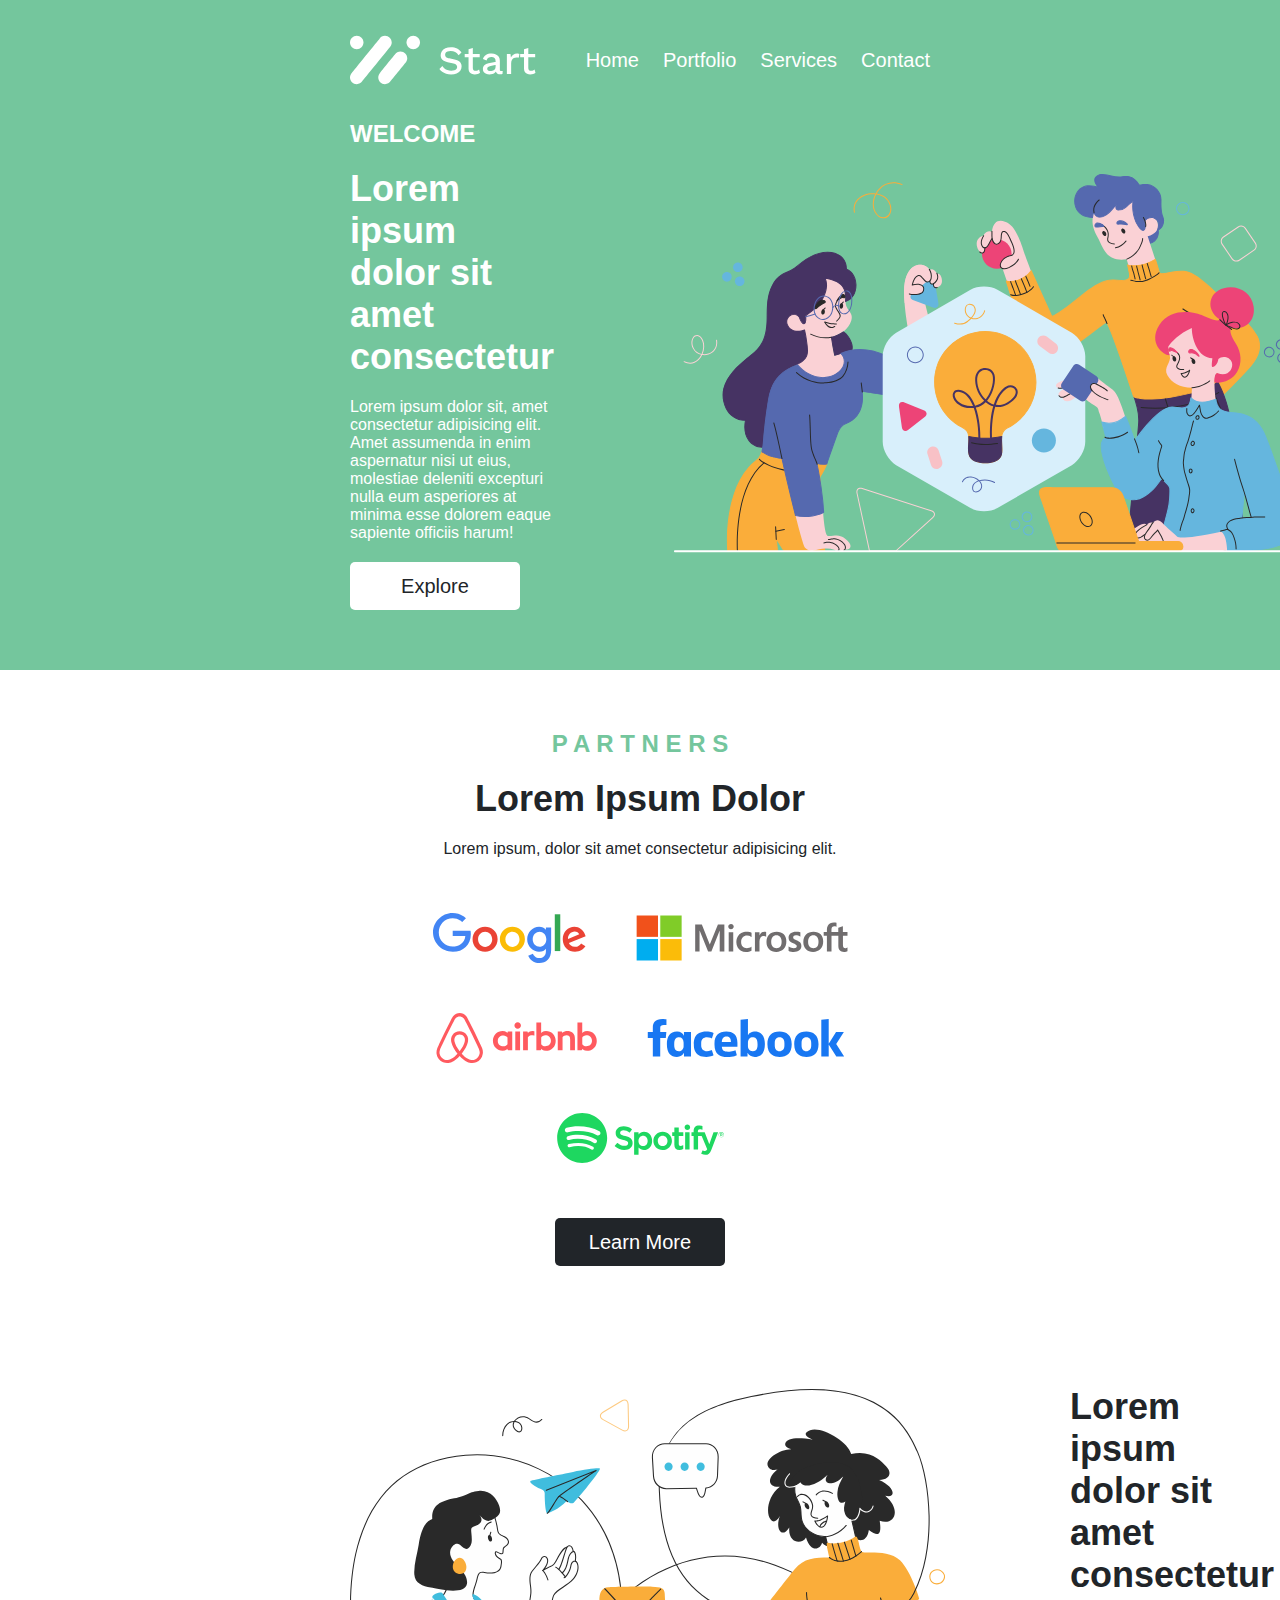
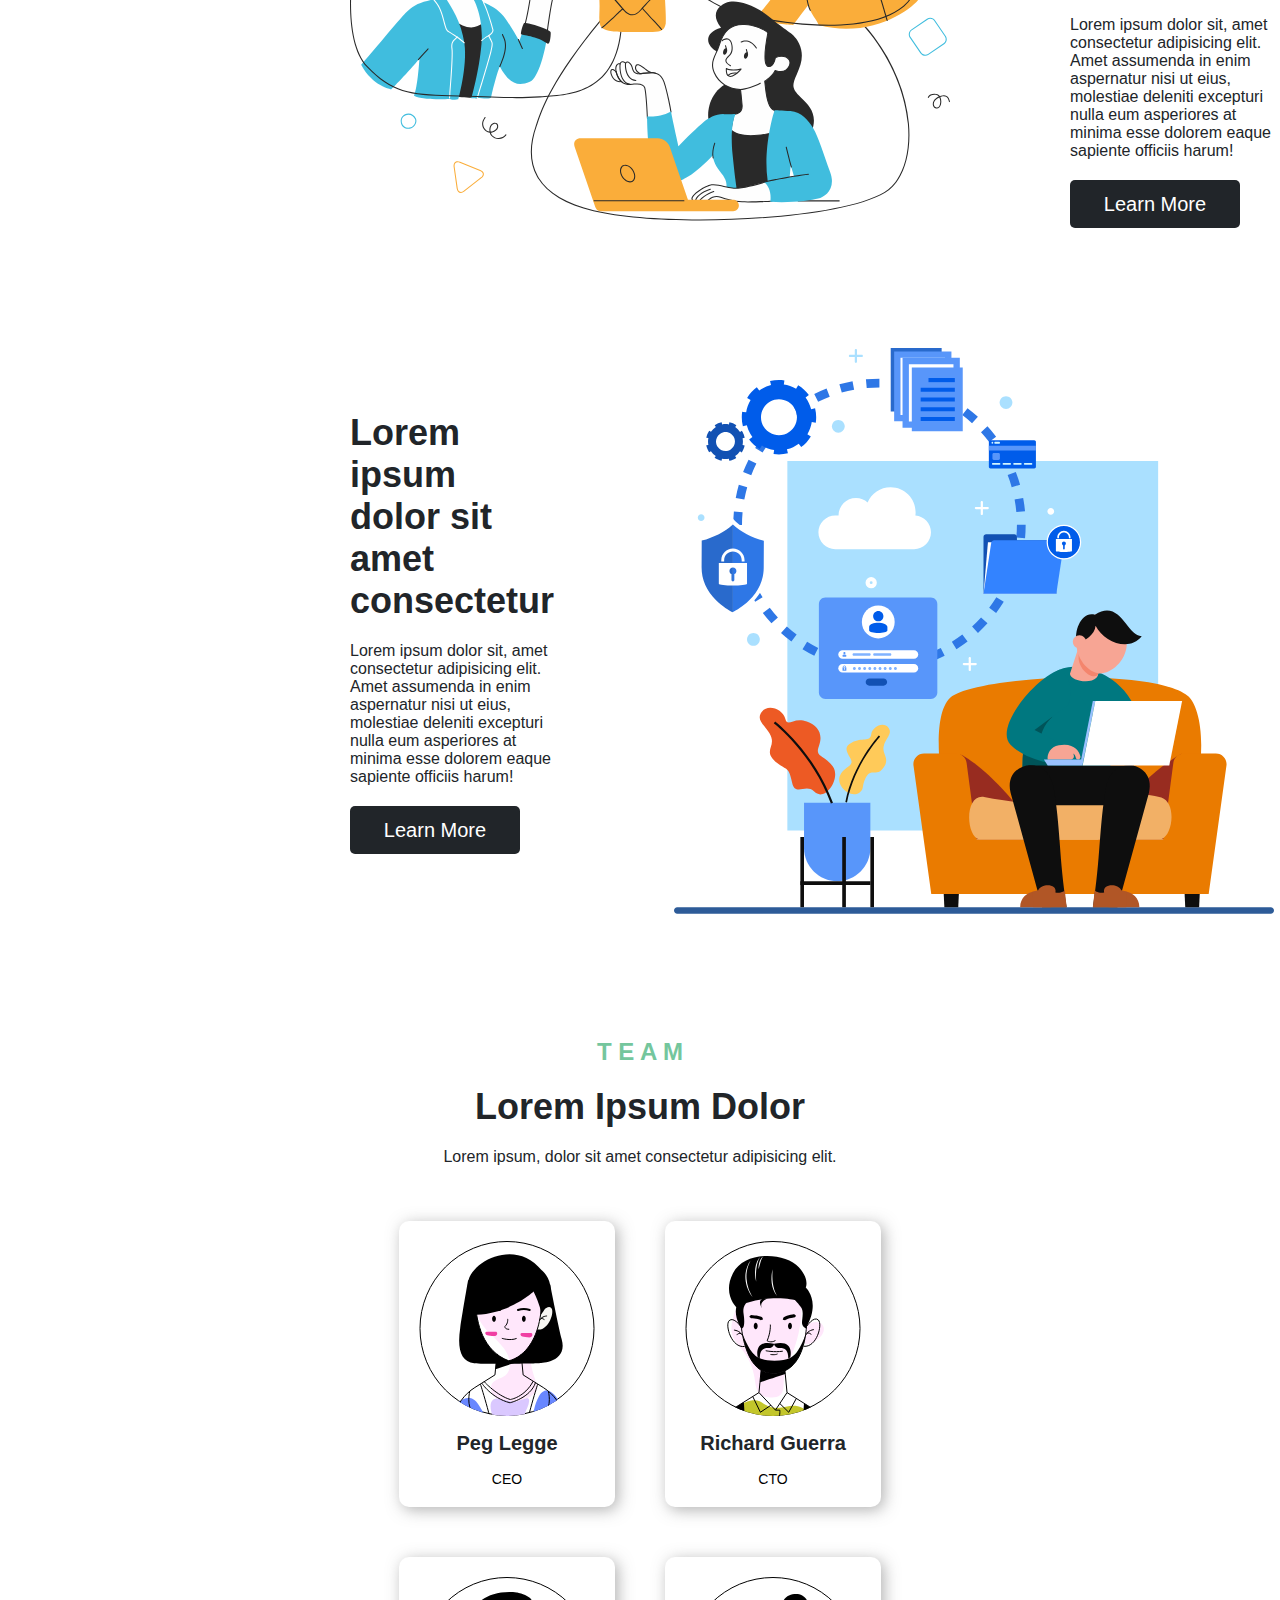
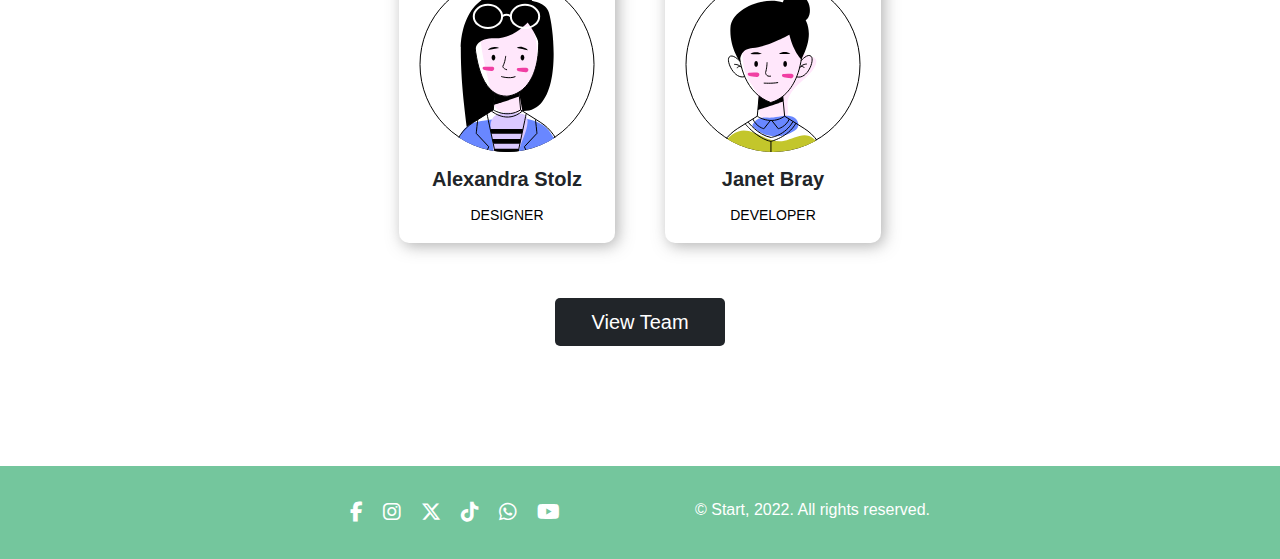
<file: Home.html>
<!DOCTYPE html>
<html lang="Pt-BR">
<head>
    <meta charset="UTF-8">
    <meta name="viewport" content="width=device-width, initial-scale=1.0">
    <link rel="stylesheet" href="https://cdnjs.cloudflare.com/ajax/libs/font-awesome/6.7.2/css/all.min.css" integrity="sha512-Evv84Mr4kqVGRNSgIGL/F/aIDqQb7xQ2vcrdIwxfjThSH8CSR7PBEakCr51Ck+w+/U6swU2Im1vVX0SVk9ABhg==" crossorigin="anonymous" referrerpolicy="no-referrer" />
    <title>Home</title>
    <link rel="stylesheet" href="Css/Home.css">
    <link rel="stylesheet" href="Css/Varaveis.css">
</head>
<body>
    <header>
        <nav>
            <img src="Src/Logo.svg" alt="Logo" loading="lazy">
            <ul>
                <li><a href="Home.html">Home</a></li>
                <li><a href="#Portfolio">Portfolio</a></li>
                <li><a href="Services.html">Services</a></li>
                <li><a href="#Contact">Contact</a></li>
            </ul>
        </nav>
    </header>

    <section id="home">
        <div class="informacoes">
            <h3>WELCOME</h3>
            <h1>Lorem ipsum dolor sit amet consectetur</h1>
            <p>Lorem ipsum dolor sit, amet consectetur adipisicing elit. Amet assumenda in enim aspernatur nisi ut eius, molestiae deleniti excepturi nulla eum asperiores at minima esse dolorem eaque sapiente officiis harum!</p>
            <button type="button" class="botao btn1">Explore</button>
        </div>
        <div class="imagem">
            <img src="Src/Img1.svg" alt="Imagem" loading="lazy" loading="lazy">
        </div>
    </section>

    <section id="partners">
        <div class="textos">
            <h3>P A R T N E R S</h3>
            <h1>Lorem Ipsum Dolor</h1>
            <p>Lorem ipsum, dolor sit amet consectetur adipisicing elit.</p>
        </div>
        <div class="marcas">
            <img src="Src/Marcas (5).svg" alt="Google" loading="lazy">
            <img src="Src/Marcas (2).svg" alt="Microsoft" loading="lazy">
            <img src="Src/Marcas (3).svg" alt="Airbnb" loading="lazy">
            <img src="Src/Marcas (1).svg" alt="Facebook" loading="lazy">
            <img src="Src/Marcas (4).svg" alt="Spotify" loading="lazy">
        </div>
        <button type="button" class="botao btn2">Learn More</button>
    </section>

    <section id="sobre">
        <div class="imagem">
            <img src="Src/Img2.svg" alt="Imagem" loading="lazy">
        </div>
        <div class="informacoes-sobre">
            <h1>Lorem ipsum dolor sit amet consectetur</h1>
            <p>Lorem ipsum dolor sit, amet consectetur adipisicing elit. Amet assumenda in enim aspernatur nisi ut eius, molestiae deleniti excepturi nulla eum asperiores at minima esse dolorem eaque sapiente officiis harum!</p>
            <button type="button" class="botao btn2">Learn More</button>
        </div>
    </section>

    <section id="sobre">
        <div class="informacoes-sobre">
            <h1>Lorem ipsum dolor sit amet consectetur</h1>
            <p>Lorem ipsum dolor sit, amet consectetur adipisicing elit. Amet assumenda in enim aspernatur nisi ut eius, molestiae deleniti excepturi nulla eum asperiores at minima esse dolorem eaque sapiente officiis harum!</p>
            <button type="button" class="botao btn2">Learn More</button>
        </div>
        <div class="imagem">
            <img src="Src/Img3.svg" alt="Imagem" loading="lazy">
        </div>
    </section>

    <section id="time">
        <div class="textos">
            <h3>T E A M</h3>
            <h1>Lorem Ipsum Dolor</h1>
            <p>Lorem ipsum, dolor sit amet consectetur adipisicing elit.</p>
        </div>
        <div class="membros">
            <div class="card">
                <img src="Src/Membros (1).svg" alt="Membro" loading="lazy">
                <h3>Peg Legge</h3>
                <p>CEO</p>
            </div>
            <div class="card">
                <img src="Src/Membros (2).svg" alt="Membro" loading="lazy">
                <h3>Richard Guerra</h3>
                <p>CTO</p>
            </div>
            <div class="card">
                <img src="Src/Membros (3).svg" alt="Membro" loading="lazy">
                <h3>Alexandra Stolz</h3>
                <p>DESIGNER</p>
            </div>
            <div class="card">
                <img src="Src/Membros (4).svg" alt="Membro" loading="lazy">
                <h3>Janet Bray</h3>
                <p>DEVELOPER</p>
            </div>
        </div>
        <button type="button" class="botao btn2">View Team</button>
    </section>
</body>
<footer>
    <div class="social-media">
        <a href="#">
            <i class="fa-brands fa-facebook-f"></i>
        </a>
        <a href="#">
            <i class="fa-brands fa-instagram"></i>
        </a>
        <a href="#">
            <i class="fa-brands fa-x-twitter"></i>
        </a>
        <a href="#">
            <i class="fa-brands fa-tiktok"></i>
        </a>
        <a href="#">
            <i class="fa-brands fa-whatsapp"></i>
        </a>
        <a href="#">
            <i class="fa-brands fa-youtube"></i>
        </a>
    </div>
    <div class="copyright">
        <p>© Start, 2022. All rights reserved.</p>
    </div>
</footer>
</html>
</file>
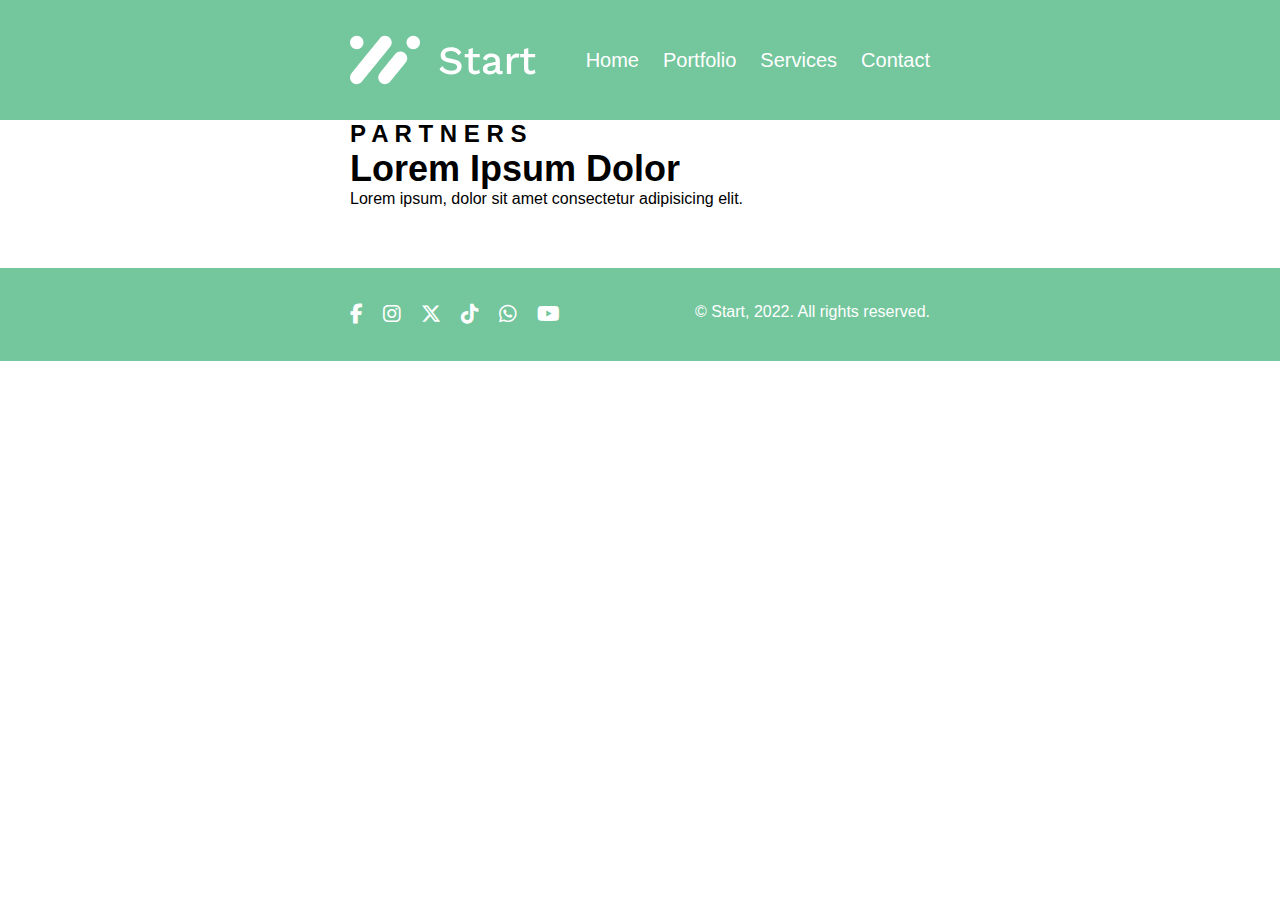
<file: Services.html>
<!DOCTYPE html>
<html lang="Pt-BR">
<head>
    <meta charset="UTF-8">
    <meta name="viewport" content="width=device-width, initial-scale=1.0">
    <link rel="stylesheet" href="https://cdnjs.cloudflare.com/ajax/libs/font-awesome/6.7.2/css/all.min.css" integrity="sha512-Evv84Mr4kqVGRNSgIGL/F/aIDqQb7xQ2vcrdIwxfjThSH8CSR7PBEakCr51Ck+w+/U6swU2Im1vVX0SVk9ABhg==" crossorigin="anonymous" referrerpolicy="no-referrer" />
    <title>Services</title>
    <link rel="stylesheet" href="Css/Services.css">
    <link rel="stylesheet" href="Css/Varaveis.css">
</head>
<body>
    <header>
        <nav>
            <img src="Src/Logo.svg" alt="Logo" loading="lazy">
            <ul>
                <li><a href="Home.html">Home</a></li>
                <li><a href="#Portfolio">Portfolio</a></li>
                <li><a href="Services.html">Services</a></li>
                <li><a href="#Contact">Contact</a></li>
            </ul>
        </nav>
    </header>
    <main>
        <div class="textos">
            <h3>P A R T N E R S</h3>
            <h1>Lorem Ipsum Dolor</h1>
            <p>Lorem ipsum, dolor sit amet consectetur adipisicing elit.</p>
        </div>
    </main>
    <footer>
    <div class="social-media">
        <a href="#">
            <i class="fa-brands fa-facebook-f"></i>
        </a>
        <a href="#">
            <i class="fa-brands fa-instagram"></i>
        </a>
        <a href="#">
            <i class="fa-brands fa-x-twitter"></i>
        </a>
        <a href="#">
            <i class="fa-brands fa-tiktok"></i>
        </a>
        <a href="#">
            <i class="fa-brands fa-whatsapp"></i>
        </a>
        <a href="#">
            <i class="fa-brands fa-youtube"></i>
        </a>
    </div>
    <div class="copyright">
        <p>© Start, 2022. All rights reserved.</p>
    </div>
</footer>
</body>
</html>
</file>
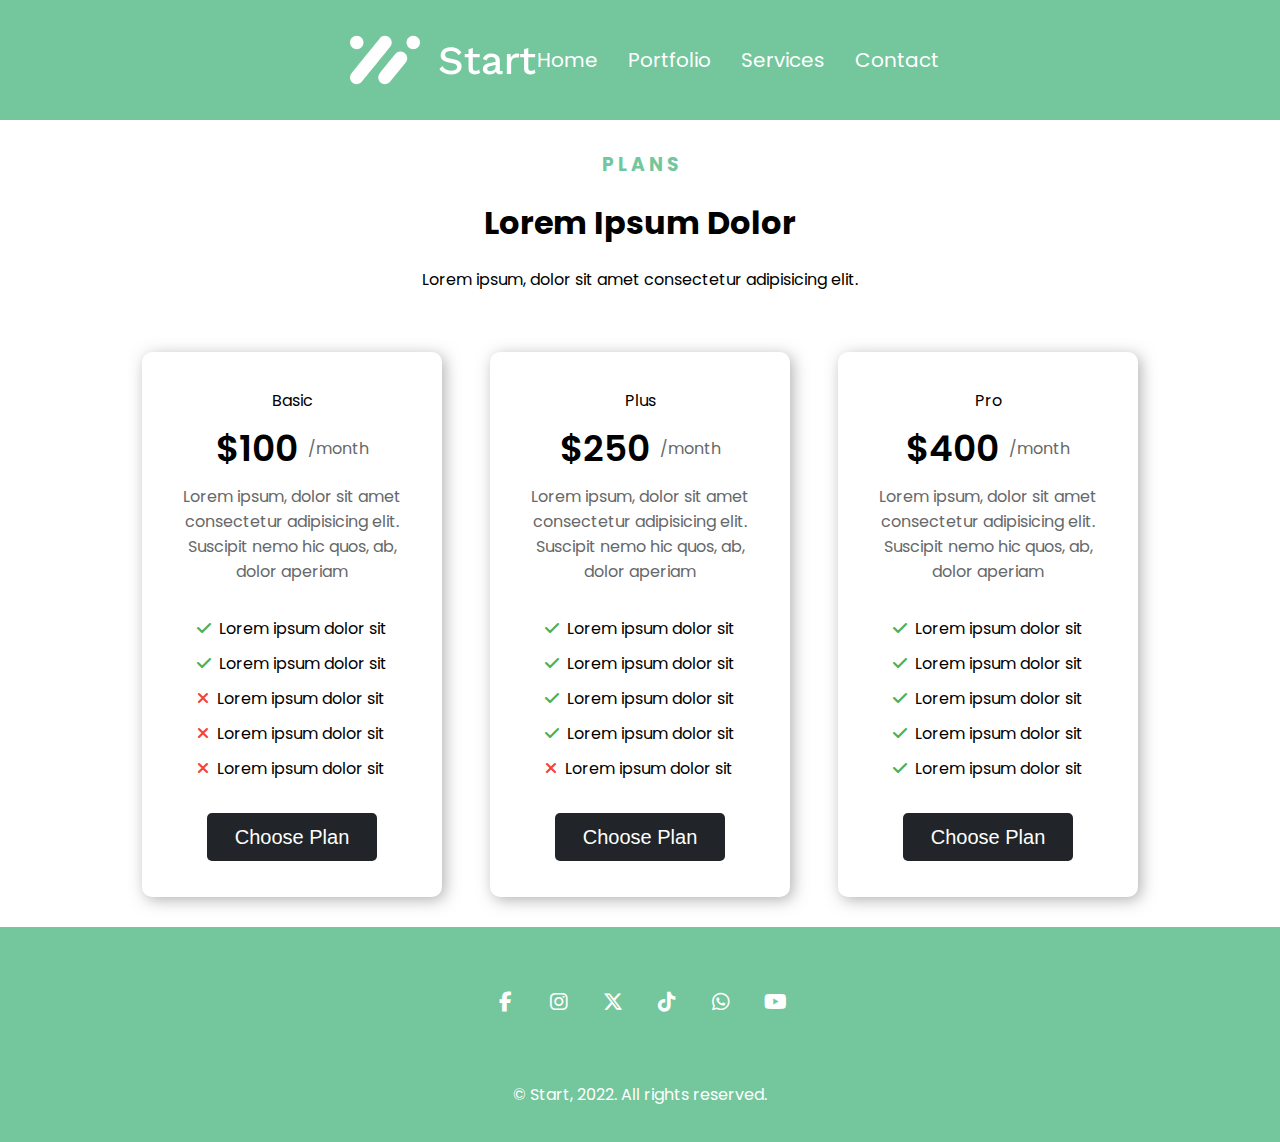
<file: templates/Services.html>
<!DOCTYPE html>
<html lang="Pt-BR">
<head>
    <meta charset="UTF-8">
    <meta name="viewport" content="width=device-width, initial-scale=1.0">
    <link rel="stylesheet" href="https://cdnjs.cloudflare.com/ajax/libs/font-awesome/6.7.2/css/all.min.css" integrity="sha512-Evv84Mr4kqVGRNSgIGL/F/aIDqQb7xQ2vcrdIwxfjThSH8CSR7PBEakCr51Ck+w+/U6swU2Im1vVX0SVk9ABhg==" crossorigin="anonymous" referrerpolicy="no-referrer" />
    <title>Services</title>
    <link rel="stylesheet" href="/styles/Services.css">
    <link rel="stylesheet" href="/styles/Varaveis.css">
</head>
<body>
    <header id="header"></header>
    <main>
        <div class="textos">
            <h3>P L A N S</h3>
            <h1>Lorem Ipsum Dolor</h1>
            <p>Lorem ipsum, dolor sit amet consectetur adipisicing elit.</p>
        </div>
        <div class="cards">
            <div class="card">
                <div class="card-textos">
                    <p class="plano">Basic</p>
                    <p class="preco">
                        <span>$100</span>
                        /month
                    </p>
                    <p class="descricao">
                        Lorem ipsum, dolor sit amet consectetur adipisicing elit. Suscipit nemo hic quos, ab, dolor aperiam
                    </p>
                </div>
                <ul class="card-caracteristicas">
                    <li>
                        <span><i class="fa-solid fa-check"></i></span>
                        <p>Lorem ipsum dolor sit</p>
                    </li>
                    <li>
                        <span><i class="fa-solid fa-check"></i></span>
                        <p>Lorem ipsum dolor sit</p>
                    </li>
                    <li>
                        <span><i class="fa-solid fa-xmark"></i></span>
                        <p>Lorem ipsum dolor sit</p>
                    </li>
                    <li>
                        <span><i class="fa-solid fa-xmark"></i></span>
                        <p>Lorem ipsum dolor sit</p>
                    </li>
                    <li>
                        <span><i class="fa-solid fa-xmark"></i></span>
                        <p>Lorem ipsum dolor sit</p>
                    </li>
                </ul>
                <button type="button" class="botao btn2">Choose Plan</button>
            </div>
            <div class="card">
                <div class="card-textos">
                    <p class="plano">Plus</p>
                    <p class="preco">
                        <span>$250</span>
                        /month
                    </p>
                    <p class="descricao">
                        Lorem ipsum, dolor sit amet consectetur adipisicing elit. Suscipit nemo hic quos, ab, dolor aperiam
                    </p>
                </div>
                <ul class="card-caracteristicas">
                    <li>
                        <span><i class="fa-solid fa-check"></i></span>
                        <p>Lorem ipsum dolor sit</p>
                    </li>
                    <li>
                        <span><i class="fa-solid fa-check"></i></span>
                        <p>Lorem ipsum dolor sit</p>
                    </li>
                    <li>
                        <span><i class="fa-solid fa-check"></i></span>
                        <p>Lorem ipsum dolor sit</p>
                    </li>
                    <li>
                        <span><i class="fa-solid fa-check"></i></span>
                        <p>Lorem ipsum dolor sit</p>
                    </li>
                    <li>
                        <span><i class="fa-solid fa-xmark"></i></span>
                        <p>Lorem ipsum dolor sit</p>
                    </li>
                </ul>
                <button type="button" class="botao btn2">Choose Plan</button>
            </div>
            <div class="card">
                <div class="card-textos">
                    <p class="plano">Pro</p>
                    <p class="preco">
                        <span>$400</span>
                        /month
                    </p>
                    <p class="descricao">
                        Lorem ipsum, dolor sit amet consectetur adipisicing elit. Suscipit nemo hic quos, ab, dolor aperiam
                    </p>
                </div>
                <ul class="card-caracteristicas">
                    <li>
                        <span><i class="fa-solid fa-check"></i></span>
                        <p>Lorem ipsum dolor sit</p>
                    </li>
                    <li>
                        <span><i class="fa-solid fa-check"></i></span>
                        <p>Lorem ipsum dolor sit</p>
                    </li>
                    <li>
                        <span><i class="fa-solid fa-check"></i></span>
                        <p>Lorem ipsum dolor sit</p>
                    </li>
                    <li>
                        <span><i class="fa-solid fa-check"></i></span>
                        <p>Lorem ipsum dolor sit</p>
                    </li>
                    <li>
                        <span><i class="fa-solid fa-check"></i></span>
                        <p>Lorem ipsum dolor sit</p>
                    </li>
                </ul>
                <button type="button" class="botao btn2">Choose Plan</button>
            </div>
        </div>
    </main>
    <footer id="footer"></footer>
</body>
    <script src="/scripts/base-componentes.js"></script>
</html>
</file>
<file: Css/Home.css>
*{
    margin: 0;
    padding: 0;
    box-sizing: border-box;
}

body{
    font-family: 'Poppins', sans-serif;
    overflow-y: scroll;
    scrollbar-width: none;
    -ms-overflow-style: none;
}
body::-webkit-scrollbar {
    display: none; /* Chrome, Safari e Opera */
}
h1{
    font-size: 36px;
}
h3{
    font-size: 24px;
}

header{
    width: 100%;
    background-color: var(--cor-fundo);
    display: flex;
    justify-content: center;
    padding: 35px 0;
}
nav{
    width: 100%;
    display: flex;
    justify-content: space-between;
    align-items: center;
    padding: 0 var(--margens);
}
nav ul{
    display: flex;
    list-style: none;
    gap: var(--espaco-grande);
    font-size: 20px;
}
nav ul li a{
    text-decoration: none;
    color: var(--cor-texto);
}
#home{
    width: 100%;
    background-color: var(--cor-fundo);
    display: flex;
    justify-content: space-between;
    align-items: center;
    padding: 0 var(--margens) 60px;
    gap: 120px;
}
.informacoes{
    display: flex;
    flex-direction: column;
    gap: 20px;
    color: var(--cor-texto);
}
.botao{
    border: none;
    outline: none;
    display: flex;
    align-items: center;
    justify-content: center;
    width: 170px;
    height: 48px;
    font-size: 20px;
    border-radius: 5px;
}
.btn1{
    background-color: var(--cor-destaque);
    color: var(--cor-texto-escuro);
}
.btn2{
    background-color: var(--cor-destaque-escuro);
    color: var(--cor-texto);
}
#partners{
    width: 100%;
    display: flex;
    flex-direction: column;
    justify-content: space-between;
    align-items: center;
    padding: 0 var(--margens);
    gap: 55px;
    margin-top: 60px;
    margin-bottom: var(--margem-botton);
}
.textos{
    display: flex;
    flex-direction: column;
    align-items: center;
    gap: 20px;
    color: var(--cor-texto-escuro);
}
.textos h3{
    color: var(--cor-fundo);
}
.marcas{
    display: flex;
    justify-content: center;
    align-items: center;
    gap: 50px;
    flex-wrap: wrap;
}
#sobre{
    width: 100%;
    display: flex;
    align-items: center;
    padding: 0 var(--margens);
    gap: 120px;
    margin-bottom: var(--margem-botton);
}
.informacoes-sobre{
    display: flex;
    flex-direction: column;
    gap: 20px;
    color: var(--cor-texto-escuro);
}
#time{
    width: 100%;
    display: flex;
    flex-direction: column;
    align-items: center;
    padding: 0 var(--margens);
    gap: 55px;
    margin-bottom: var(--margem-botton);
}
.membros{
    display: flex;
    justify-content: center;
    align-items: center;
    gap: 50px;
    flex-wrap: wrap;
}
.card{
    border-radius: 10px;
    display: flex;
    flex-direction: column;
    align-items: center;
    padding: 20px;
    box-shadow: 3px 3px 15px 0px var(--cor-sombra);
    gap: 16px;
}
.card h3{
    color: var(--cor-texto-escuro);
    font-size: 20px;
}
.card p{
    font-size: 14px;
    
}
footer{
    width: 100%;
    background-color: var(--cor-fundo);
    display: flex;
    justify-content: space-between;
    padding: 35px var(--margens);
    color: var(--cor-texto);
}
.social-media{
    display: flex;
    gap: 20px;
}
.social-media a{
    text-decoration: none;
    color: var(--cor-texto);
    font-size: 20px;
}
</file>
<file: Css/Varaveis.css>
:root{
    --cor-fundo: #74C69D;
    --cor-texto: #ffffff;
    --cor-texto-escuro: #212529;
    --cor-destaque: #ffffff;
    --cor-destaque-escuro: #212529;
    --cor-borda: #cccccc;
    --cor-sombra: rgba(102, 102, 102, 0.5);
    --cor-sucesso: #4caf50;
    --cor-erro: #f44336;
    --cor-aviso: #ff9800;
    --cor-info: #2196f3;
    
    /* Fontes */
    --fonte-principal: 'Arial', sans-serif;
    --fonte-secundaria: 'Roboto', sans-serif;
    
    /* Tamanhos */
    --tamanho-pequeno: 12px;
    --tamanho-medio: 16px;
    --tamanho-grande: 20px;
    
    /* Espaçamentos */
    --espaco-pequeno: 8px;
    --espaco-medio: 16px;
    --espaco-grande: 24px;
    --margens :350px;
    --margem-botton: 120px;
}
</file>
<file: Css/Services.css>
*{
    margin: 0;
    padding: 0;
    box-sizing: border-box;
}

body{
    font-family: 'Poppins', sans-serif;
    overflow-y: scroll;
    scrollbar-width: none;
    -ms-overflow-style: none;
}
body::-webkit-scrollbar {
    display: none; /* Chrome, Safari e Opera */
}
h1{
    font-size: 36px;
}
h3{
    font-size: 24px;
}

header{
    width: 100%;
    background-color: var(--cor-fundo);
    display: flex;
    justify-content: center;
    padding: 35px 0;
}
nav{
    width: 100%;
    display: flex;
    justify-content: space-between;
    align-items: center;
    padding: 0 var(--margens);
}
nav ul{
    display: flex;
    list-style: none;
    gap: var(--espaco-grande);
    font-size: 20px;
}
nav ul li a{
    text-decoration: none;
    color: var(--cor-texto);
}

main{
    width: 100%;
    /* background-color: var(--cor-fundo); */
    display: flex;
    justify-content: space-between;
    align-items: center;
    padding: 0 var(--margens) 60px;
    gap: 120px;
}

footer{
    width: 100%;
    background-color: var(--cor-fundo);
    display: flex;
    justify-content: space-between;
    padding: 35px var(--margens);
    color: var(--cor-texto);
}
.social-media{
    display: flex;
    gap: 20px;
}
.social-media a{
    text-decoration: none;
    color: var(--cor-texto);
    font-size: 20px;
}
</file>
<file: styles/Services.css>
*{
    margin: 0;
    padding: 0;
    box-sizing: border-box;
}

body{
    scrollbar-width: none;
    -ms-overflow-style: none;
    height: 100vh;
    display: flex;
    flex-direction: column;
}
body::-webkit-scrollbar {
    display: none;
}

header{
    width: 100%;
    background-color: var(--cor-fundo);
    display: flex;
    justify-content: center;
    padding: 35px 0;
}
nav{
    width: 100%;
    display: flex;
    justify-content: space-between;
    align-items: center;
    padding: 0 var(--margens);
}
nav ul{
    display: flex;
    list-style: none;
    gap: var(--espaco-grande);
    font-size: 20px;
}
nav ul li a{
    text-decoration: none;
    color: var(--cor-texto);
}

main{
    width: 100%;
    flex: 1;
    display: flex;
    flex-direction: column;
    justify-content: center;
    align-items: center;
    padding: 30px 0;
    gap: 60px;
}
.textos{
    display: flex;
    flex-direction: column;
    gap: 20px;
    align-items: center;
}
.textos h3{
    color: var(--cor-principal);
}
.cards{
    width: 100%;
    display: flex;
    justify-content: center;
    align-items: center;
    gap: 48px;
    flex-wrap: wrap;
}
.card{
    width: 300px;
    border-radius: 10px;
    padding: 36px 30px;
    gap: 32px;
    display: flex;
    flex-direction: column;
    justify-content: space-between;
    align-items: center;
    box-shadow: 3px 3px 15px 0px var(--cor-sombra);
}
.card-textos{
    display: flex;
    flex-direction: column;
    align-items: center;
    gap: 8px;
    text-align: center;
}
.plano{
    color: var(--cor-texto-principal);
}
.preco{
    display: flex;
    align-items: center;
    gap: 10px;
    color: var(--cor-texto-secundario);
}
.preco span{
    font-size: 36px;
    font-weight: 600;
    color: var(--cor-texto-principal);
}
.descricao{
    color: var(--cor-texto-secundario);
}
.card-caracteristicas{
    list-style: none;
    display: flex;
    flex-direction: column;
    gap: 10px;
}
.card-caracteristicas li{
    display: flex;
    gap: 8px;
    align-items: center;
}
.fa-check{
    color: var(--cor-sucesso);
}
.fa-xmark{
    color: var(--cor-erro);
}
.card-caracteristicas li p{
    color: var(--cor-texto-principal);
}
</file>
<file: styles/Varaveis.css>
@import url('https://fonts.googleapis.com/css2?family=Inter:ital,opsz,wght@0,14..32,100..900;1,14..32,100..900&family=Poppins:ital,wght@0,100;0,200;0,300;0,400;0,500;0,600;0,700;0,800;0,900;1,100;1,200;1,300;1,400;1,500;1,600;1,700;1,800;1,900&display=swap');

:root{
    --cor-principal: #74C69D;
    --cor-secundaria: #212529;
    --cor-elemento-principal: #ffffff;
    --cor-elemento-secundaria: #212529;
    --cor-texto-principal: #000000;
    --cor-texto-secundario: #666869;
    --cor-borda: #cccccc;
    --cor-sombra: rgba(102, 102, 102, 0.5);
    --cor-sucesso: #4caf50;
    --cor-erro: #f44336;
    
    /* Fontes */
    --fonte-principal: 'Poppins', sans-serif;
    --fonte-secundaria: 'Inter', sans-serif;
    
    /* Tamanhos */
    --tamanho-pequeno: 12px;
    --tamanho-medio: 16px;
    --tamanho-grande: 20px;
    
    /* Espaçamentos */
    --espaco-pequeno: 8px;
    --espaco-medio: 16px;
    --espaco-grande: 24px;
    --margens :350px;
    --margem-botton: 120px;
}
body{
    font-family: var(--fonte-principal), sans-serif;
}

.botao{
    border: none;
    outline: none;
    display: flex;
    align-items: center;
    justify-content: center;
    width: 170px;
    height: 48px;
    font-size: 20px;
    border-radius: 5px;
    cursor: pointer;
    transition: all 0.2s ease;
}
.botao:hover{
    box-shadow: 3px 3px 15px 0px var(--cor-sombra);
    font-size: 22px;
    font-weight: 500;
}
.btn1{
    background-color: var(--cor-elemento-principal);
    color: var(--cor-elemento-secundaria);
}
.btn2{
    background-color: var(--cor-elemento-secundaria);
    color: var(--cor-elemento-principal);
}

header{
    width: 100%;
    background-color: var(--cor-principal);
    display: flex;
    justify-content: center;
    padding: 35px 0;
}
nav{
    width: 100%;
    display: flex;
    justify-content: space-around;
    align-items: center;
    /* padding: 0 var(--margens); */
}
.logo-header{
    display: block;
    width: 150px;
    height: 50px;
    background-image: url("/Assets/Logo.svg");
    background-repeat: no-repeat;
    background-size: contain;
}
@media (max-width: 425px) {
    .logo-header{
        width: 120px;
        height: 40px;
        background-image: url("/Assets/Logo\ \(1\).svg");
    }
}
#menu{
    display: none;
    cursor: pointer;
    border: none;
    background: transparent;
    color: var(--cor-elemento-principal);
    font-size: 30px;
}
@media (max-width: 768px) {
    #menu {
        display: block;
        cursor: pointer;
        z-index: 10;
    }

    .navbar ul {
        opacity: 0;
        transform: translateY(-20px);
        pointer-events: none;
        transition: opacity 0.4s ease, transform 0.4s ease;

        display: flex;
        flex-direction: column;
        justify-content: start;
        align-items: center;
        padding-block: 20px;
        position: fixed;
        top: 0;
        left: 0;
        width: 100vw;
        height: 100vh;
        background-color: var(--cor-secundaria);
        z-index: 9;
    }

    .navbar.active ul {
        opacity: 1;
        transform: translateY(0);
        pointer-events: all;
    }
}


nav ul{
    display: flex;
    list-style: none;
    gap: 30px;
    font-size: 20px;
}
nav ul li{
    transition: transform 0.1s ease;
}
nav ul li:hover{
    transform: scale(1.1) translate(0, -3px);
    color: var(--cor-elemento-secundaria);
}
nav ul li a{
    text-decoration: none;
    color: var(--cor-elemento-principal);
}
nav ul li a:hover{
    color: var(--cor-elemento-secundaria);
}

@media (max-width: 768px) {
    .imagem img{
        width: 200px;
    }
}

footer{
    width: 100%;
    background-color: var(--cor-fundo);
    background-color: var(--cor-principal);
    display: flex;
    flex-direction: column;
    align-items: center;
    gap: 20px;
    padding: 35px 0;
    color: var(--cor-elemento-principal);
}
.social-media{
    display: flex;
    justify-content: center;
    gap: 14px;
    padding: 20px;
    flex-wrap: wrap;
    margin-bottom: 20px;
}
.social-media a{
    display: flex;
    align-items: center;
    justify-content: center;
    gap: 10px;
    text-decoration: none;
    color: var(--cor-elemento-principal);
    font-size: 20px;
    width: 40px;
    aspect-ratio: 1/1;
    border-radius: 50%;
    background-color: transparent;
    transition: background-color 0.2s ease;
}
.social-media a:hover{
    background-color: var(--cor-sombra);
}
.social-media a p{
    font-weight: 500;   
}
.logo img{
    width: 160px;
    height: auto;
}
</file>
